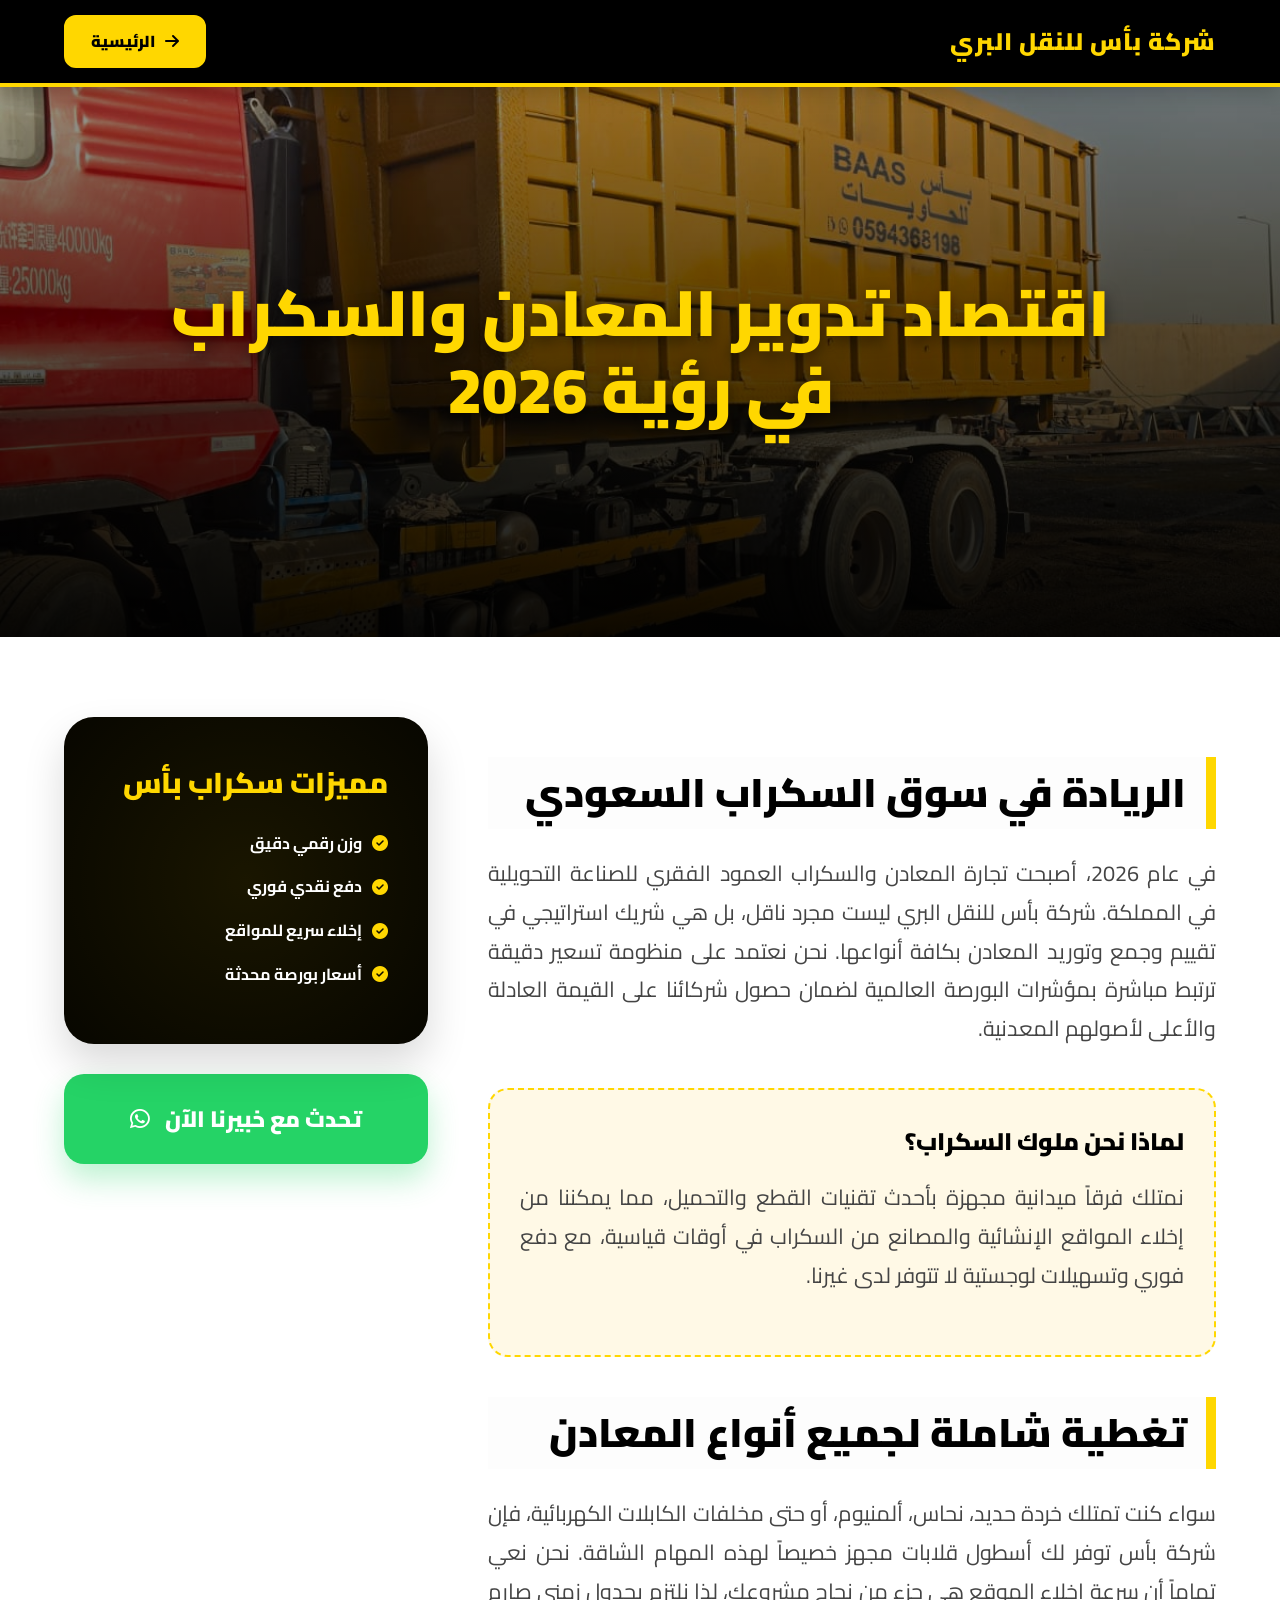
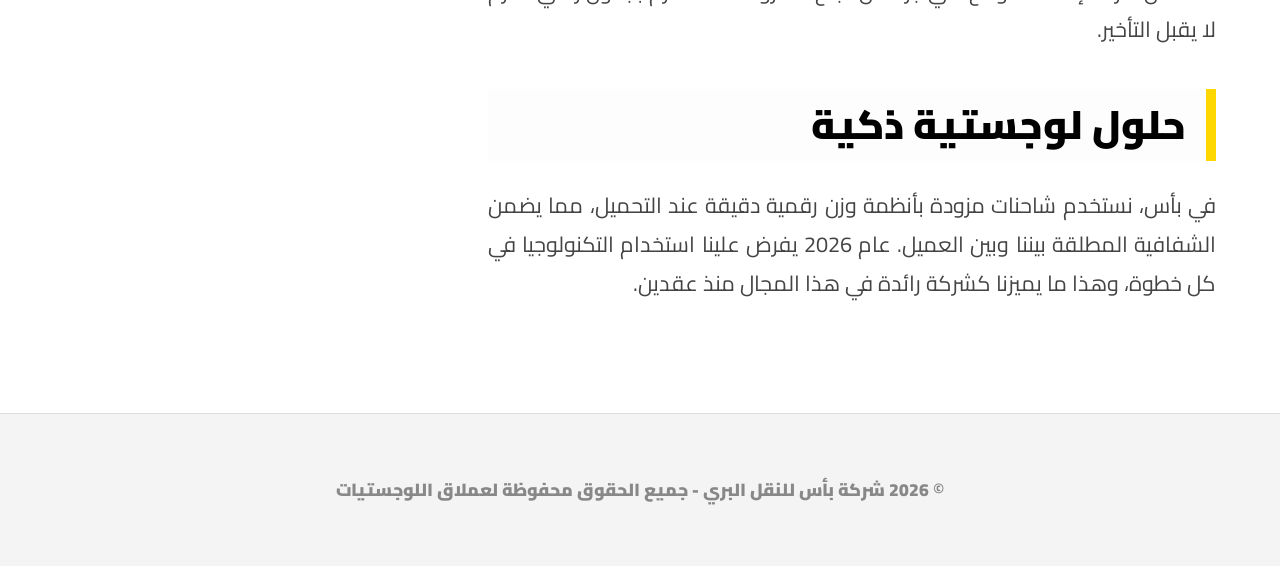
<file: details.html>
<!DOCTYPE html>
<html lang="ar" dir="rtl">
<head>
    <meta charset="UTF-8">
    <meta name="viewport" content="width=device-width, initial-scale=1.0, maximum-scale=1.0, user-scalable=no">
    <title>تفاصيل المقال اللوجستي | شركة بأس 2026</title>
    <link rel="stylesheet" href="https://cdnjs.cloudflare.com/ajax/libs/font-awesome/6.4.2/css/all.min.css">
    <link href="https://fonts.googleapis.com/css2?family=Cairo:wght@400;700;900&display=swap" rel="stylesheet">
    <style>
        :root { --gold: #FFD700; --dark: #000000; --white: #ffffff; --text: #222222; }
        * { margin: 0; padding: 0; box-sizing: border-box; font-family: 'Cairo', sans-serif; }
        body { background-color: var(--white); color: var(--text); overflow-x: hidden; line-height: 1.8; }
        .details-header { background: var(--dark); padding: 15px 5%; display: flex; justify-content: space-between; align-items: center; position: sticky; top: 0; z-index: 1000; border-bottom: 4px solid var(--gold); box-shadow: 0 5px 20px rgba(0,0,0,0.2); }
        .brand-side { display: flex; align-items: center; gap: 15px; }
        .brand-side h2 { color: var(--gold); font-weight: 900; font-size: 1.5rem; letter-spacing: 1px; }
        .nav-side .btn-back { text-decoration: none; background: var(--gold); color: var(--dark); padding: 10px 25px; border-radius: 12px; font-weight: 900; display: flex; align-items: center; gap: 10px; transition: 0.3s; border: 2px solid var(--gold); }
        .nav-side .btn-back:hover { background: transparent; color: var(--gold); }
        .hero-banner { height: 550px; width: 100%; position: relative; background: var(--dark); overflow: hidden; }
        .hero-banner img { width: 100%; height: 100%; object-fit: cover; opacity: 0.6; animation: zoomImg 20s infinite alternate; }
        @keyframes zoomImg { from { transform: scale(1); } to { transform: scale(1.2); } }
        .hero-content { position: absolute; top: 0; left: 0; width: 100%; height: 100%; display: flex; flex-direction: column; justify-content: center; align-items: center; text-align: center; padding: 0 10%; background: linear-gradient(to top, rgba(0,0,0,0.9), transparent); }
        .hero-content h1 { font-size: 4rem; color: var(--gold); font-weight: 900; line-height: 1.2; text-shadow: 0 5px 15px rgba(0,0,0,0.5); margin-bottom: 20px; transform: translateY(30px); opacity: 0; animation: fadeInUp 1s forwards 0.5s; }
        @keyframes fadeInUp { to { transform: translateY(0); opacity: 1; } }
        .content-wrapper { max-width: 1300px; margin: 80px auto; padding: 0 5%; display: grid; grid-template-columns: 2fr 1fr; gap: 60px; }
        .article-body { text-align: justify; }
        .article-body h2 { font-size: 2.5rem; font-weight: 900; color: var(--dark); margin: 40px 0 25px; padding-right: 20px; border-right: 10px solid var(--gold); background: #fdfdfd; }
        .article-body p { font-size: 1.35rem; color: #444; margin-bottom: 30px; }
        .promo-box { background: #fff9e6; border: 2px dashed var(--gold); padding: 30px; border-radius: 20px; margin: 40px 0; }
        .promo-box h4 { font-weight: 900; font-size: 1.5rem; margin-bottom: 15px; color: var(--dark); }
        .sidebar { position: sticky; top: 120px; height: fit-content; }
        .side-card { background: var(--dark); color: var(--white); padding: 40px; border-radius: 30px; box-shadow: 0 20px 40px rgba(0,0,0,0.15); margin-bottom: 30px; position: relative; overflow: hidden; }
        .side-card::before { content: ''; position: absolute; top: -50%; left: -50%; width: 200%; height: 200%; background: radial-gradient(circle, rgba(255,215,0,0.1) 0%, transparent 70%); }
        .side-card h3 { color: var(--gold); font-weight: 900; font-size: 1.8rem; margin-bottom: 20px; position: relative; }
        .side-card ul { list-style: none; position: relative; }
        .side-card ul li { margin-bottom: 15px; display: flex; align-items: center; gap: 10px; font-weight: 700; }
        .side-card ul li i { color: var(--gold); }
        .wa-sticky { background: #25D366; color: #fff; text-decoration: none; display: flex; align-items: center; justify-content: center; gap: 15px; padding: 25px; border-radius: 20px; font-weight: 900; font-size: 1.4rem; transition: 0.3s; box-shadow: 0 15px 30px rgba(37, 211, 102, 0.3); }
        .wa-sticky:hover { transform: scale(1.05); }
        .footer-details { background: #f4f4f4; padding: 60px 5%; text-align: center; border-top: 1px solid #ddd; }
        .footer-details p { font-weight: 900; color: #888; font-size: 1.1rem; }
        @media (max-width: 1024px) {
            .content-wrapper { grid-template-columns: 1fr; }
            .hero-content h1 { font-size: 2.5rem; }
            .hero-banner { height: 400px; }
            .sidebar { position: relative; top: 0; }
        }
        @media (max-width: 480px) {
            .details-header { padding: 15px 3%; }
            .brand-side h2 { font-size: 1.1rem; }
            .nav-side .btn-back { padding: 8px 15px; font-size: 0.8rem; }
            .article-body h2 { font-size: 1.8rem; }
            .article-body p { font-size: 1.15rem; }
        }
    </style>
</head>
<body>
    <nav class="details-header">
        <div class="brand-side">
            <h2>شركة بأس للنقل البري</h2>
        </div>
        <div class="nav-side">
            <a href="index.html" class="btn-back"><i class="fas fa-arrow-right"></i> الرئيسية</a>
        </div>
    </nav>
    <div id="dynamic-content"></div>
    <footer class="footer-details">
        <p>&copy; 2026 شركة بأس للنقل البري - جميع الحقوق محفوظة لعملاق اللوجستيات</p>
    </footer>
    <script>
        const articles = {
            'scrap': {
                title: 'اقتصاد تدوير المعادن والسكراب في رؤية 2026',
                img: 'images/IMG-20260811-WA0015.jpg',
                content: `
                    <h2>الريادة في سوق السكراب السعودي</h2>
                    <p>في عام 2026، أصبحت تجارة المعادن والسكراب العمود الفقري للصناعة التحويلية في المملكة. شركة بأس للنقل البري ليست مجرد ناقل، بل هي شريك استراتيجي في تقييم وجمع وتوريد المعادن بكافة أنواعها. نحن نعتمد على منظومة تسعير دقيقة ترتبط مباشرة بمؤشرات البورصة العالمية لضمان حصول شركائنا على القيمة العادلة والأعلى لأصولهم المعدنية.</p>
                    <div class="promo-box">
                        <h4>لماذا نحن ملوك السكراب؟</h4>
                        <p>نمتلك فرقاً ميدانية مجهزة بأحدث تقنيات القطع والتحميل، مما يمكننا من إخلاء المواقع الإنشائية والمصانع من السكراب في أوقات قياسية، مع دفع فوري وتسهيلات لوجستية لا تتوفر لدى غيرنا.</p>
                    </div>
                    <h2>تغطية شاملة لجميع أنواع المعادن</h2>
                    <p>سواء كنت تمتلك خردة حديد، نحاس، ألمنيوم، أو حتى مخلفات الكابلات الكهربائية، فإن شركة بأس توفر لك أسطول قلابات مجهز خصيصاً لهذه المهام الشاقة. نحن نعي تماماً أن سرعة إخلاء الموقع هي جزء من نجاح مشروعك، لذا نلتزم بجدول زمني صارم لا يقبل التأخير.</p>
                    <h2>حلول لوجستية ذكية</h2>
                    <p>في بأس، نستخدم شاحنات مزودة بأنظمة وزن رقمية دقيقة عند التحميل، مما يضمن الشفافية المطلقة بيننا وبين العميل. عام 2026 يفرض علينا استخدام التكنولوجيا في كل خطوة، وهذا ما يميزنا كشركة رائدة في هذا المجال منذ عقدين.</p>
                `,
                sideTitle: 'مميزات سكراب بأس',
                sideList: ['وزن رقمي دقيق', 'دفع نقدي فوري', 'إخلاء سريع للمواقع', 'أسعار بورصة محدثة']
            },
            'transport': {
                title: 'شرايين النقل: كيف نربط مدن المملكة في 2026؟',
                img: 'images/IMG-20260811-WA0007.jpg',
                content: `
                    <h2>أسطول لا يعرف المستحيل</h2>
                    <p>النقل البري هو الشريان التاجي للاقتصاد، وفي بأس نمتلك أسطولاً يتجاوز مئات الشاحنات الحديثة (تريلات، سطحات، قلابات) موديلات 2025 و2026. كل شاحنة في أسطولنا هي وحدة لوجستية متكاملة مراقبة عبر الأقمار الصناعية لضمان أمن الحمولة وسلامة الطرق.</p>
                    <div class="promo-box">
                        <h4>تغطية الـ 2000 كيلومتر</h4>
                        <p>لا يوجد مكان في المملكة بعيد على أسطول بأس. من تبوك شمالاً إلى جازان جنوباً، ومن الدمام شرقاً إلى جدة غرباً، تريلاتنا تجوب الطرق ليل نهار لتوصيل معداتكم وموادكم بأمان.</p>
                    </div>
                    <h2>تكنولوجيا التتبع والتحكم</h2>
                    <p>في عام 2026، نوفر لعملائنا لوحة تحكم رقمية تتيح لهم تتبع شحناتهم لحظة بلحظة. الشفافية هي شعارنا، والالتزام بالمواعيد هو وعدنا الذي لم نخلفه طوال 20 عاماً من العمل الجاد في قلب الصحراء والمدن.</p>
                    <h2>توريد مواد البناء والمياه</h2>
                    <p>لا نكتفي بالنقل، بل نقوم بتوريد أجود أنواع مواد البناء من المحاجر مباشرة، بالإضافة إلى توفير توانك مياه نظيفة للمواقع الإنشائية والمجمعات، مما يجعلنا محطة واحدة (One-Stop-Shop) لكل احتياجات المقاولين.</p>
                `,
                sideTitle: 'قدرات الأسطول',
                sideList: ['تتبع GPS لحظي', 'صيانة دورية شاملة', 'سائقين محترفين', 'تغطية 24/7']
            },
            'waste': {
                title: 'إدارة المخلفات في العاصمة: الرياض 2026 الرقمية',
                img: 'images/image.png',
                content: `
                    <h2>الرياض: مدينة البناء العالمي</h2>
                    <p>الرياض اليوم هي أكبر ورشة عمل في العالم، وإدارة مخلفات البناء هي التحدي الأكبر. شركة بأس تقدم خدمتها الحصرية في الرياض لتأجير حاويات المخلفات بأحجام متنوعة (12، 20، 30 ياردة). نحن نضمن لك موقعاً إنشائياً نظيفاً ومنظماً يعكس احترافية شركتك.</p>
                    <div class="promo-box">
                        <h4>استجابة الساعتين في الرياض</h4>
                        <p>نظراً لزحام العاصمة وضغط العمل، قمنا بتخصيص فريق طوارئ في الرياض يضمن تبديل الحاوية الممتلئة خلال ساعتين فقط من طلب العميل، لتجنب أي تعطيل لرافعات الموقع أو فرق العمل.</p>
                    </div>
                    <h2>الالتزام البيئي والقانوني</h2>
                    <p>نحن نعمل بتنسيق كامل مع أمانة منطقة الرياض، ونقوم بتفريغ المخلفات في المرامي الرسمية المعتمدة، مع تزويد العميل بكافة المستندات الإلكترونية التي تثبت التزامه بالأنظمة البيئية لعام 2026.</p>
                    <h2>أسعار تنافسية للمشاريع الكبرى</h2>
                    <p>سواء كان مشروعك برجاً شاهقاً في المركز المالي أو فيلاً سكنية في شمال الرياض، نوفر لك عقوداً مرنة (يومية، أسبوعية، شهرية) بأسعار لا تقبل المنافسة، مع جودة خدمة تليق باسم شركة بأس.</p>
                `,
                sideTitle: 'خدمات حاويات الرياض',
                sideList: ['تبديل فوري خلال ساعتين', 'أحجام حاويات متنوعة', 'عقود مرنة للمشاريع', 'تفريغ مرخص قانونياً']
            }
        };
        const urlParams = new URLSearchParams(window.location.search);
        const id = urlParams.get('id') || 'scrap';
        const data = articles[id];
        if(data) {
            document.getElementById('dynamic-content').innerHTML = `
                <section class="hero-banner">
                    <img src="${data.img}" alt="Baas 2026">
                    <div class="hero-content">
                        <h1>${data.title}</h1>
                    </div>
                </section>
                <main class="content-wrapper">
                    <article class="article-body">
                        ${data.content}
                    </article>
                    <aside class="sidebar">
                        <div class="side-card">
                            <h3>${data.sideTitle}</h3>
                            <ul>
                                ${data.sideList.map(item => `<li><i class="fas fa-check-circle"></i> ${item}</li>`).join('')}
                            </ul>
                        </div>
                        <a href="https://wa.me/966594368198" class="wa-sticky">
                            تحدث مع خبيرنا الآن <i class="fab fa-whatsapp"></i>
                        </a>
                    </aside>
                </main>
            `;
        }
    </script>
</body>
</html>
</file>
